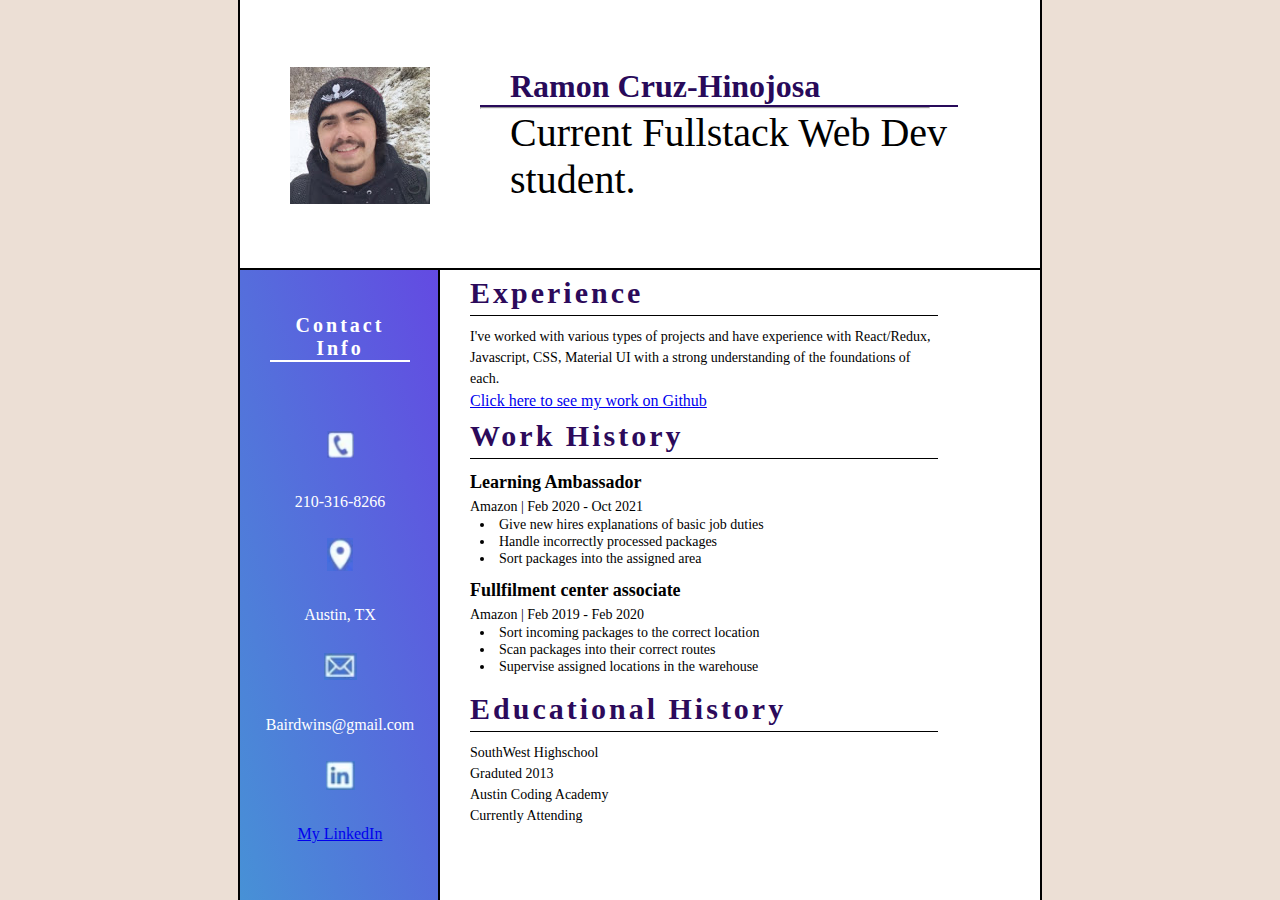
<file: index.html>
<html lang="en">
    <head>
        <meta charset="UTF-8">
        <meta http-equiv="X-UA-Compatible" content="IE=edge">
        <meta name="viewport" content="width=device-width, initial-scale=1.0">
        <title>Resume page</title>
        <link rel="stylesheet" href="./resume-styles.css">
    </head>
    <body>
        <div class="big-grid">
            <header>
                <div class="headerleft">
                    <img src="./myProfilePic.jpg" alt="profile pic">
                </div>
                <div class="headercenter">
                    <h1>Ramon Cruz-Hinojosa</h1>
                    <hr>
                    <p id="headerp">Current Fullstack Web Dev student. 
                    </p>
                </div>
            </header>
            <aside>
                <h3>Contact <br> Info</h3>
                <ol id="cont">
                    <li><img src="./phone img.png" alt="phone image"></li>
                    <li>210-316-8266</li>
                    <li><img src="./locationimag.png" alt="location marker image"></li>
                    <li>Austin, TX</li>
                    <li><img src="./emailimage.png" alt="email icon"></li>
                    <li>Bairdwins@gmail.com</li>
                    <li><img src="./linkedinimage.png" alt="linkedin icon"></li>
                    <a href="www.linkedin.com/in/ramon-cruz-hinojosa-298721191">My LinkedIn</a>
                </ol>
            </aside>
            <main> 
                <div>
                    <h3>Experience</h3>
                    <p>I've worked with various types of projects and
                        have experience with React/Redux, Javascript, CSS, Material UI with a strong understanding of the foundations of each.
                    </p>
                    <a href="https://github.com/RamonCruz-Hinojosa">Click here to see my work on Github</a>
                    <h3>Work History</h3>
                    <p class="littlebig">Learning Ambassador</p>
                    <ul class="mainul">Amazon | Feb 2020 - Oct 2021
                        <li>Give new hires explanations of basic job duties</li>
                        <li>Handle incorrectly processed packages</li>
                        <li>Sort packages into the assigned area</li>
                    </ul>
                    <p class="littlebig">Fullfilment center associate</p>
                    <ul class="mainul">Amazon | Feb 2019 - Feb 2020 
                        <li>Sort incoming packages to the correct location</li>
                        <li>Scan packages into their correct routes</li>
                        <li>Supervise assigned locations in the warehouse</li>
                    </ul>
                    <h3>Educational History</h3>
                    <p>SouthWest Highschool</p>
                        <p>Graduted 2013</p>
                    <p>Austin Coding Academy</p>
                        <p>Currently Attending</p>
                </div>
            </main>
        </div>
    </body>
</html>
</file>
<file: resume-styles.css>
* {
  margin: 0%;
  padding: 0%;
}

body {
  background-color: rgb(236, 223, 213);
}

.big-grid {
  display: grid;
  grid-template: 30% 70% / 1fr 200px 600px 1fr;
  grid-template-areas: ". header header ." ". aside main ." ". aside main .";
  width: 100%;
  height: 100%;
}
header {
  grid-area: header;
  display: flex;
  flex-flow: column wrap;
  justify-content: space-evenly;
  background-color: white;
}

aside {
  grid-area: aside;
  display: flex;
  flex-flow: column nowrap;
  align-items: center;
  justify-content: space-evenly;
  background-image: linear-gradient(to bottom left, #634ae2, #4791d6);
}
aside > h3 {
  color: white;
  font-size: 20px;
  width: 70%;
  height: auto;
  text-align: center;
  border-bottom: 2px solid white;
}

#cont {
  color: white;
  text-align: center;
  list-style-type: none;
  width: auto;
  height: 70%;
  display: flex;
  flex-flow: column nowrap;
  justify-content: space-around;
}

#cont > li:nth-child(odd) {
  font-size: 2em;
  text-decoration: underline solid white;
}
main {
  grid-area: main;
  background-color: white;
  padding: 0px 50px 30px 30px;
}

header, aside, main {
  outline: 2px solid;
}

main > div {
  line-height: 1.5;
  width: 90%;
  height: auto;
  display: flex;
  flex-flow: column nowrap;
  justify-content: space-around;
}

main > div > p,
ul {
  font-size: 14px;
}


.littlebig {
  font-size: 18px;
  font-weight: bold;
}

.mainul {
  margin-bottom: 10px;
}

.mainul > li {
  text-indent: 10px;
  list-style-position: inside;
  line-height: 1.2;
  font-size: 14px;
}

img {
  max-width: 90%;
  height: auto;
}

h2 {
  width: 100%;
  height: auto;
  text-align: center;
}

.headerleft {
  width: 30%;
  height: auto;
  text-align: center;
}

.headercenter {
  width: 70%;
  height: auto;
  display: flex;
  flex-flow: column nowrap;
  justify-content: space-around;
}

.headercenter > p {
  font-size: 40px;
}

hr {
  width: 80%;
}

h1 {
  font-size: 2em;
  color: rgb(40, 10, 90);
  width: 80%;
  padding-left: 30px;
  height: auto;
  border-bottom: 2px solid rgb(40, 10, 90);
}

h3 {
  font-size: 30px;
  letter-spacing: 3px;
  color: #2c0a5b;
  border-bottom: 1px solid black;
  margin-bottom: 10px;
}
#headerp {
  width: 80%;
  height: auto;
  padding-left: 30px;
}
</file>
